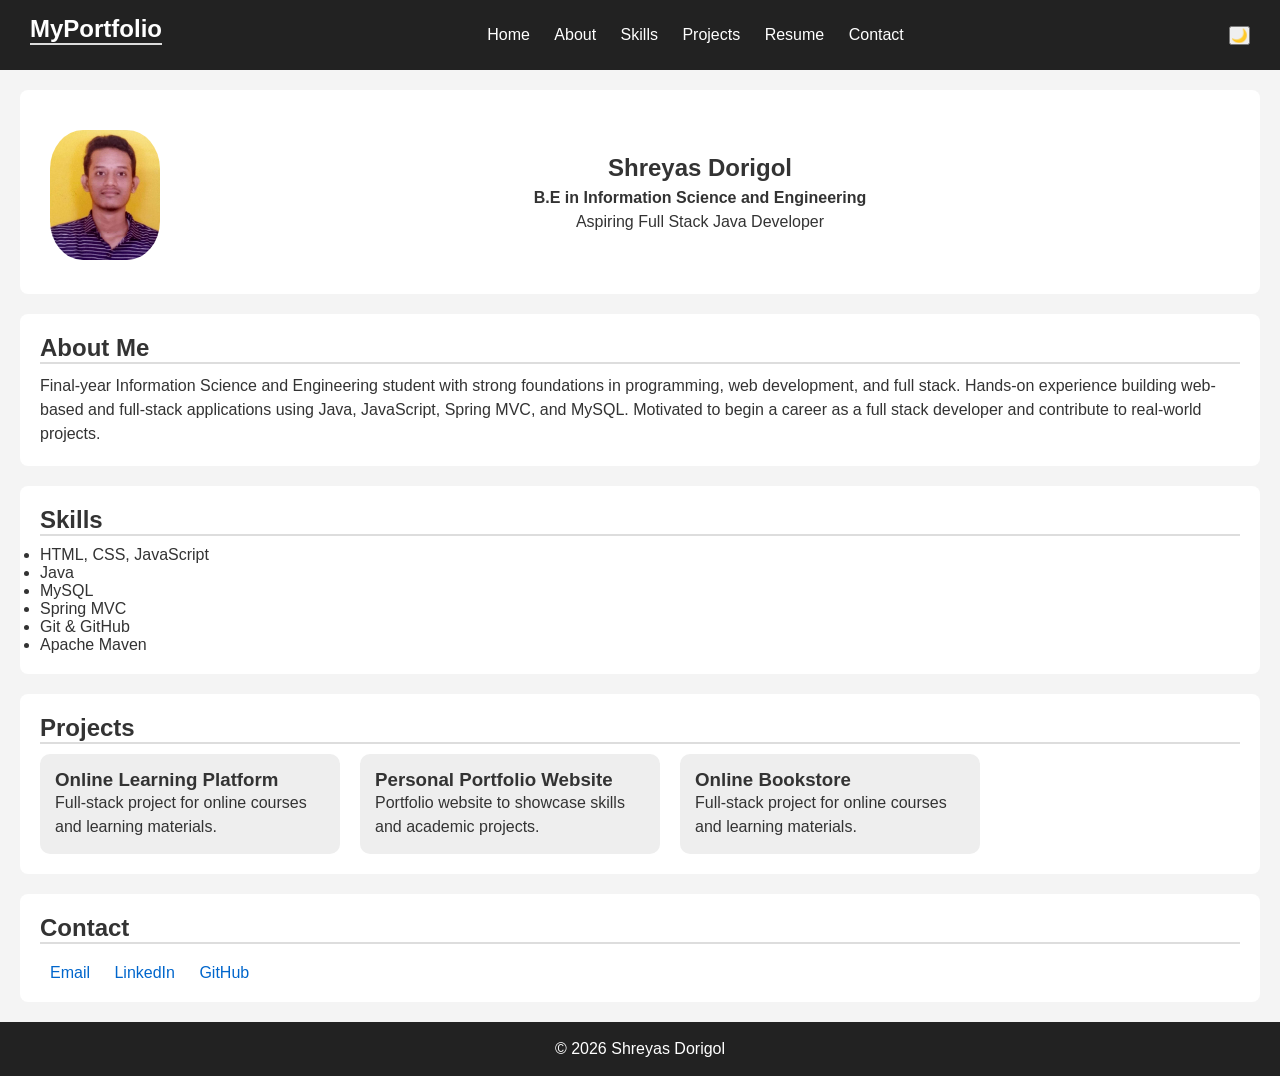
<file: index.html>
<!DOCTYPE html>
<html lang="en">
<head>
    <meta charset="UTF-8">
    <meta name="viewport" content="width=device-width, initial-scale=1.0">
    <title>Shreyas Dorigol | Portfolio</title>
    <link rel="stylesheet" href="styles.css">
</head>
<body>

<!-- Navbar -->
<header class="navbar">
    <h2 class="logo">MyPortfolio</h2>
    <nav>
        <a href="#Home">Home</a>
        <a href="#About">About</a>
        <a href="#Skills">Skills</a>
        <a href="#Projects">Projects</a>
        <a href="assets/Shreyas-resume.pdf" target="_blank">Resume</a>
        <a href="#Contact">Contact</a>
    </nav>
    <button id="darkModeToggle">🌙</button>
</header>

<!--Section -->
<section id="Home" class="home">
    <img src="images/profile.png" alt="Profile" class="profile-img" >
    <h1 >Shreyas Dorigol</h1>
    <h4>B.E in Information Science and Engineering</h4>
    <p >Aspiring Full Stack Java Developer</p>
</section>

<!-- About -->
<section id="About">
    <h2>About Me</h2>
    <p>
        Final-year Information Science and Engineering student with strong foundations in programming, web development, and
full stack. Hands-on experience building web-based and full-stack applications using Java, JavaScript, Spring MVC, and
MySQL. Motivated to begin a career as a full stack developer and contribute to real-world projects.

    </p>
</section>

<!-- Skills -->
<section id="Skills">
    <h2>Skills</h2>
    <ul>
        <li>HTML, CSS, JavaScript</li>
        <li>Java</li>
        <li>MySQL</li>
        <li>Spring MVC</li>
        <li>Git & GitHub</li>
        <li>Apache Maven</li>
    </ul>
</section>

<!-- Projects -->
<section id="Projects">
    <h2>Projects</h2>

    <div class="project-container">

        <div class="project-card">
            <h3>
                <a href="project1.html" target="_blank">
                    Online Learning Platform
                </a>
            </h3>
            <p>
                Full-stack project for online courses and learning materials.
            </p>
        </div>

        <div class="project-card">
            <h3>
                <a href="project2.html" target="_blank">
                    Personal Portfolio Website
                </a>
            </h3>
            <p>
                Portfolio website to showcase skills and academic projects.
            </p>
        </div>

        <div class="project-card">
            <h3>
                <a href="project3.html" target="_blank">
                    Online Bookstore
                </a>
            </h3>
            <p>
                Full-stack project for online courses and learning materials.
            </p>
        </div>

    </div>
</section>

<!-- Contact -->
<section id="Contact">
    <h2>Contact</h2>

    <div class="social-links">
        <a href="mailto:shreyasdorigol@gmail.com">Email</a>
        <a href="https://www.linkedin.com/in/shreyas-dorigol" target="_blank">LinkedIn</a>
        <a href="https://github.com/ShreyasDorigol" target="_blank">GitHub</a>
    </div>

</section>

<footer>
    <p>© 2026 Shreyas Dorigol</p>
</footer>

<script>
    // Dark Mode
    document.getElementById("darkModeToggle").onclick = () => {
        document.body.classList.toggle("dark");
    };
</script>

</body>
</html>
</file>
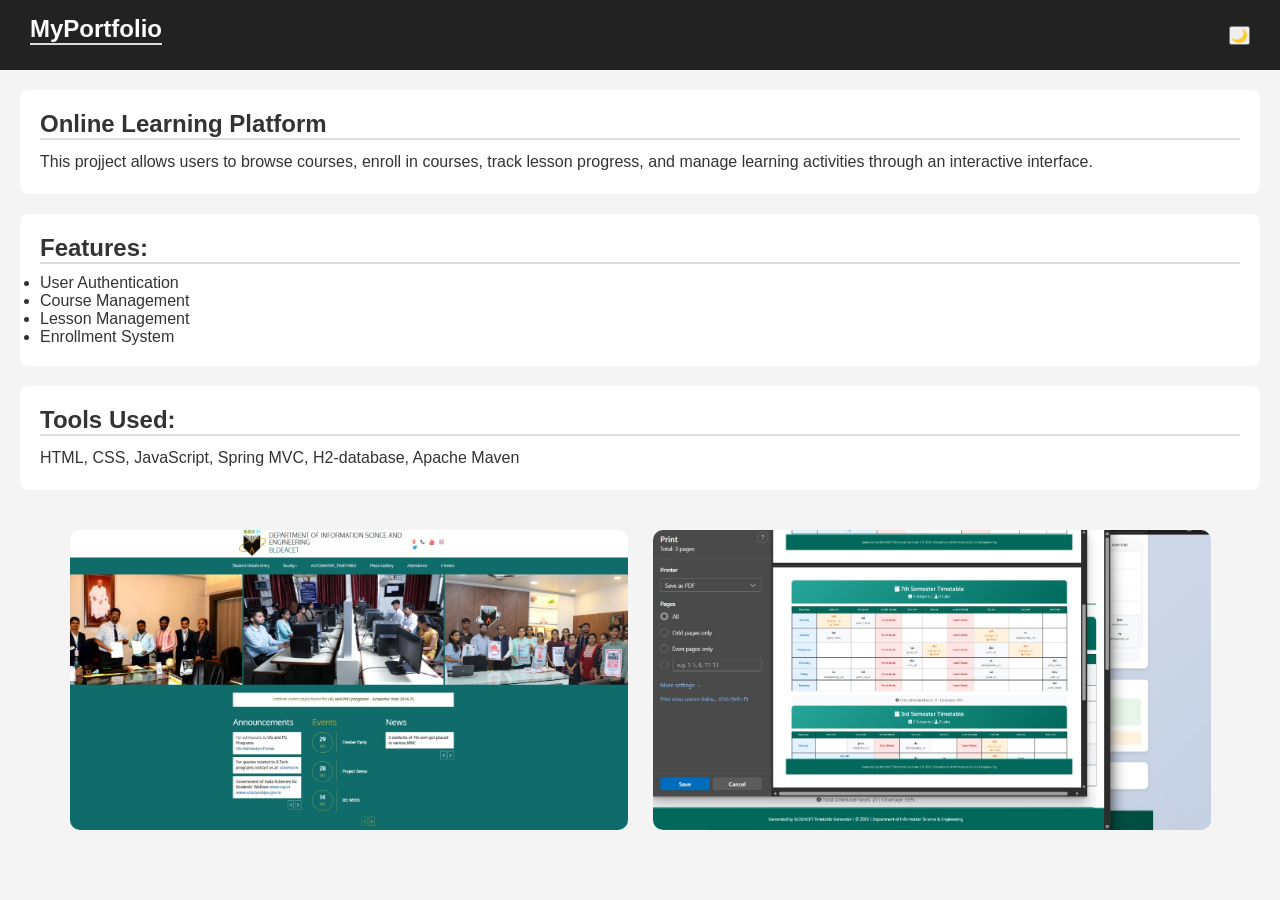
<file: project1.html>
<!DOCTYPE html>
<html lang="en">
<head>
    <meta charset="UTF-8">
    <meta name="viewport" content="width=device-width, initial-scale=1.0">
    <title>Online Learning Platform</title>
    <link rel="stylesheet" href="styles.css">
</head>

<body>

<header class="navbar">
    <h2 class="logo">MyPortfolio</h2>
    <button id="darkModeToggle">🌙</button>
</header>

<section id="project1">
    <h2>Online Learning Platform</h2>

    <p>
        This projject allows users to browse courses, enroll in courses, track lesson progress, and manage learning activities through an interactive interface.
    </p>
</section>

<section id="features">
    <h2>Features:</h2>
    <ul>
        <li>User Authentication</li>
        <li>Course Management</li>
        <li>Lesson Management</li>
        <li>Enrollment System</li>
    </ul>
</section>

<section id="technologies">
    <h2>Tools Used:</h2>
    <p>HTML, CSS, JavaScript, Spring MVC, H2-database, Apache Maven</p>
</section>

<div class="image-container">
    <div class="image-box">
        <img src="images/projects/projects1.jpeg">
    </div>
    <div class="image-box">
        <img src="images/projects/projects3.jpeg" >
    </div>
</div>

</body>
</html>
</file>
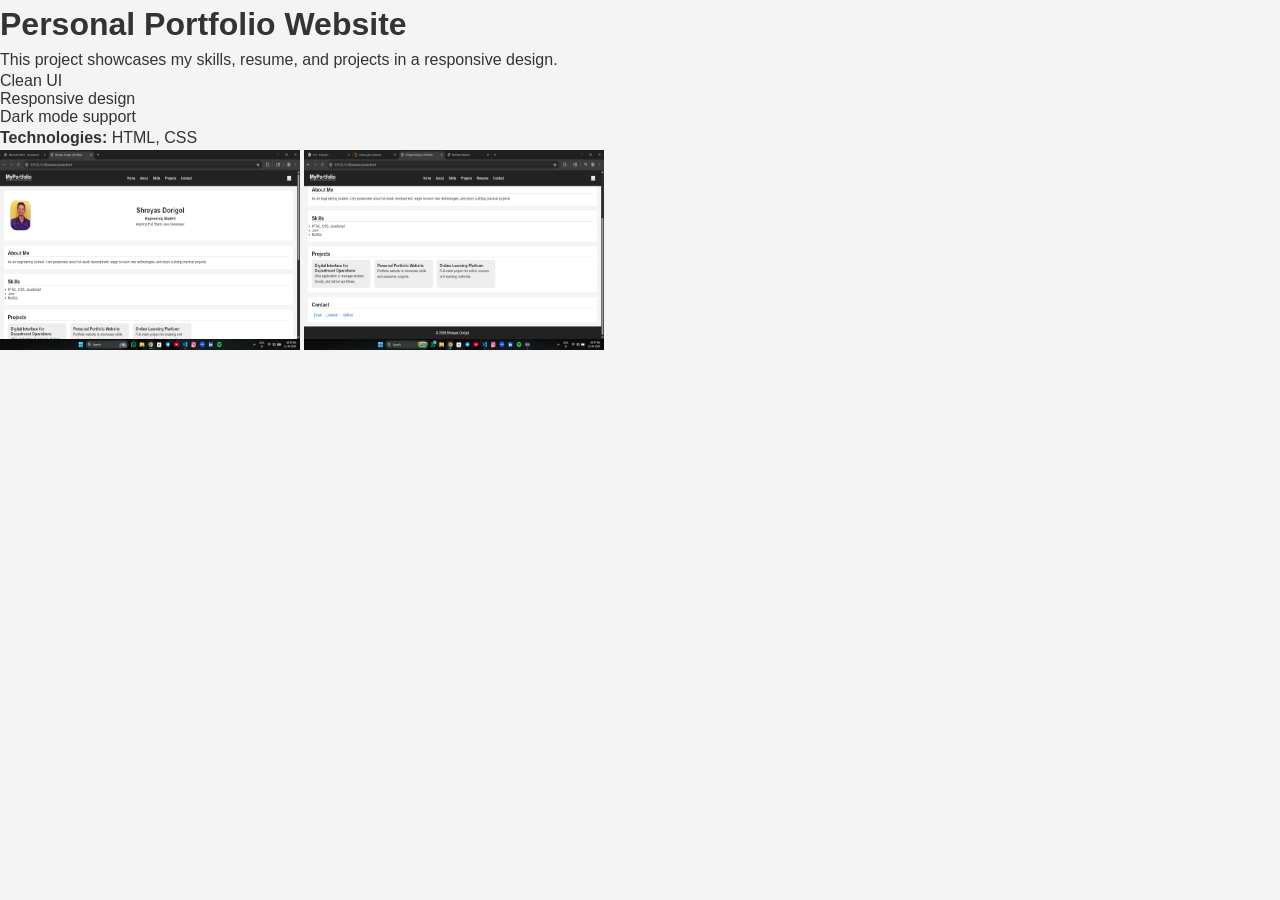
<file: project2.html>
<!DOCTYPE html>
<html>
<head>
    <title>Portfolio Website</title>
    <link rel="stylesheet" href="styles.css">
</head>
<body>

<h1>Personal Portfolio Website</h1>

<p>This project showcases my skills, resume, and projects in a responsive design.</p>

<ul>
    <li>Clean UI</li>
    <li>Responsive design</li>
    <li>Dark mode support</li>
</ul>

<p><strong>Technologies:</strong> HTML, CSS</p>
<img src="images/projects/projects4.png" style="height: 200px; width: 300px;">
<img src="images/projects/projects5.png" style="height: 200px; width: 300px;">
</body>
</html>
</file>
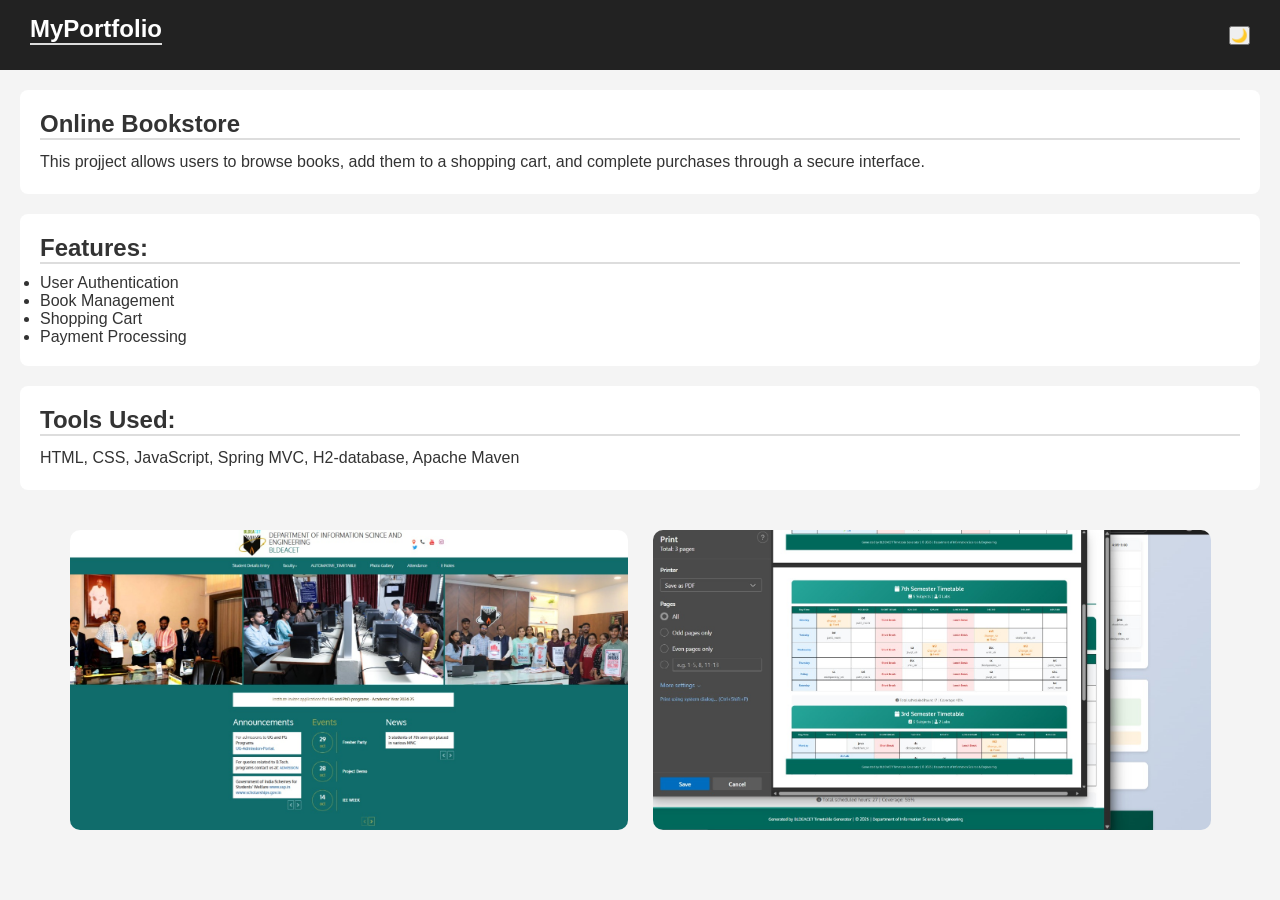
<file: project3.html>
<!DOCTYPE html>
<html lang="en">
<head>
    <meta charset="UTF-8">
    <meta name="viewport" content="width=device-width, initial-scale=1.0">
    <title>Online Bookstore</title>
    <link rel="stylesheet" href="styles.css">
</head>

<body>

<header class="navbar">
    <h2 class="logo">MyPortfolio</h2>
    <button id="darkModeToggle">🌙</button>
</header>

<section id="project1">
    <h2>Online Bookstore</h2>

    <p>
        This projject allows users to browse books, add them to a shopping cart, and complete purchases through a secure interface.
    </p>
</section>

<section id="features">
    <h2>Features:</h2>
    <ul>
        <li>User Authentication</li>
        <li>Book Management</li>
        <li>Shopping Cart</li>
        <li>Payment Processing</li>
    </ul>
</section>

<section id="technologies">
    <h2>Tools Used:</h2>
    <p>HTML, CSS, JavaScript, Spring MVC, H2-database, Apache Maven</p>
</section>

<div class="image-container">
    <div class="image-box">
        <img src="images/projects/projects1.jpeg">
    </div>
    <div class="image-box">
        <img src="images/projects/projects3.jpeg" >
    </div>
</div>

</body>
</html>
</file>
<file: styles.css>
/* Reset */
* {
    margin: 0;
    padding: 0;
    box-sizing: border-box;
}

/* profile-img */
.profile-img {
    width: 110px;
    height: 130px;
    object-fit: cover;
    float: left;
    margin-left: 10px;
    object-position: center top;
    margin-top: -20px;
    border-radius: 0;
   transition: transform 0.4s;
}

.home img:hover {
    transform: scale(1.05);
}

/* Body */
body {
    font-family: Arial, sans-serif;
    background: #f4f4f4;
    color: #333;
    transition: 0.3s;
}

/* Dark Mode */
body.dark {
    background: #121212;
    color: #fff;
}

/* Navbar */
.navbar {
    display: flex;
    justify-content: space-between;
    align-items: center;
    background: #222;
    color: white;
    padding: 15px 30px;
    position: sticky;
    top: 0;
}

.navbar nav a {
    margin: 0 10px;
    color: white;
    text-decoration: none;
}

.navbar nav a:hover {
    text-decoration: underline;
}

/* Home */
.home {
    text-align: center;
    padding: 60px 20px;
}

.home img {
    border-radius: 30%;
    margin-bottom: 15px;
}

/* Sections */
section {
    background: white;
    margin: 20px;
    padding: 20px;
    border-radius: 8px;
}

body.dark section {
    background: #1e1e1e;
}

/*line height*/
h1, h4, p {
    line-height: 1.5;
}

/* Headings */
h2 {
    border-bottom: 2px solid #ddd;
    margin-bottom: 10px;
}

/* Projects */
.project-container {
    display: flex;
    gap: 20px;
    flex-wrap: wrap;
}

.project-card {
    background: #eee;
    padding: 15px;
    border-radius: 10px;
    width: 300px;
    transition: transform 0.3s;
}

.project-card:hover {
    transform: scale(1.05);
}

.project-card img {
    width: 100%;
    margin-top: 10px;
    border-radius: 5px;
}

/* dark mode project cards */
body.dark .project-card {
    background: #333;
    color: #fff;
}

/* Project links */
.project-card h3 a {
    text-decoration: none;
    color: inherit;
    cursor: pointer;
}

.project-card h3 a:hover {
    color: #0066cc;
}

body.dark .project-card h3 a:hover {
    color: #66aaff;
}

/*prjects images*/
.image-container {
    display: flex;
    flex-wrap: wrap;
    justify-content: center;
    gap: 25px;
    padding: 20px;
}

.image-box {
    width: 45%;      
    height: 300px;   
    overflow: hidden;
    border-radius: 10px;
}

.image-box img {
    width: 100%;
    height: 100%;
    object-fit: cover;
}

/* Contact Form */
.social-links {
    text-align: left;
    margin-top: 20px;
}

.social-links a {
    margin: 10px;
    text-decoration: none;
    color: #0066cc;
}

body.dark .social-links a {
    color: #66aaff;
}

/* Footer */
footer {
    text-align: center;
    padding: 15px;
    background: #222;
    color: white;
}
</file>
